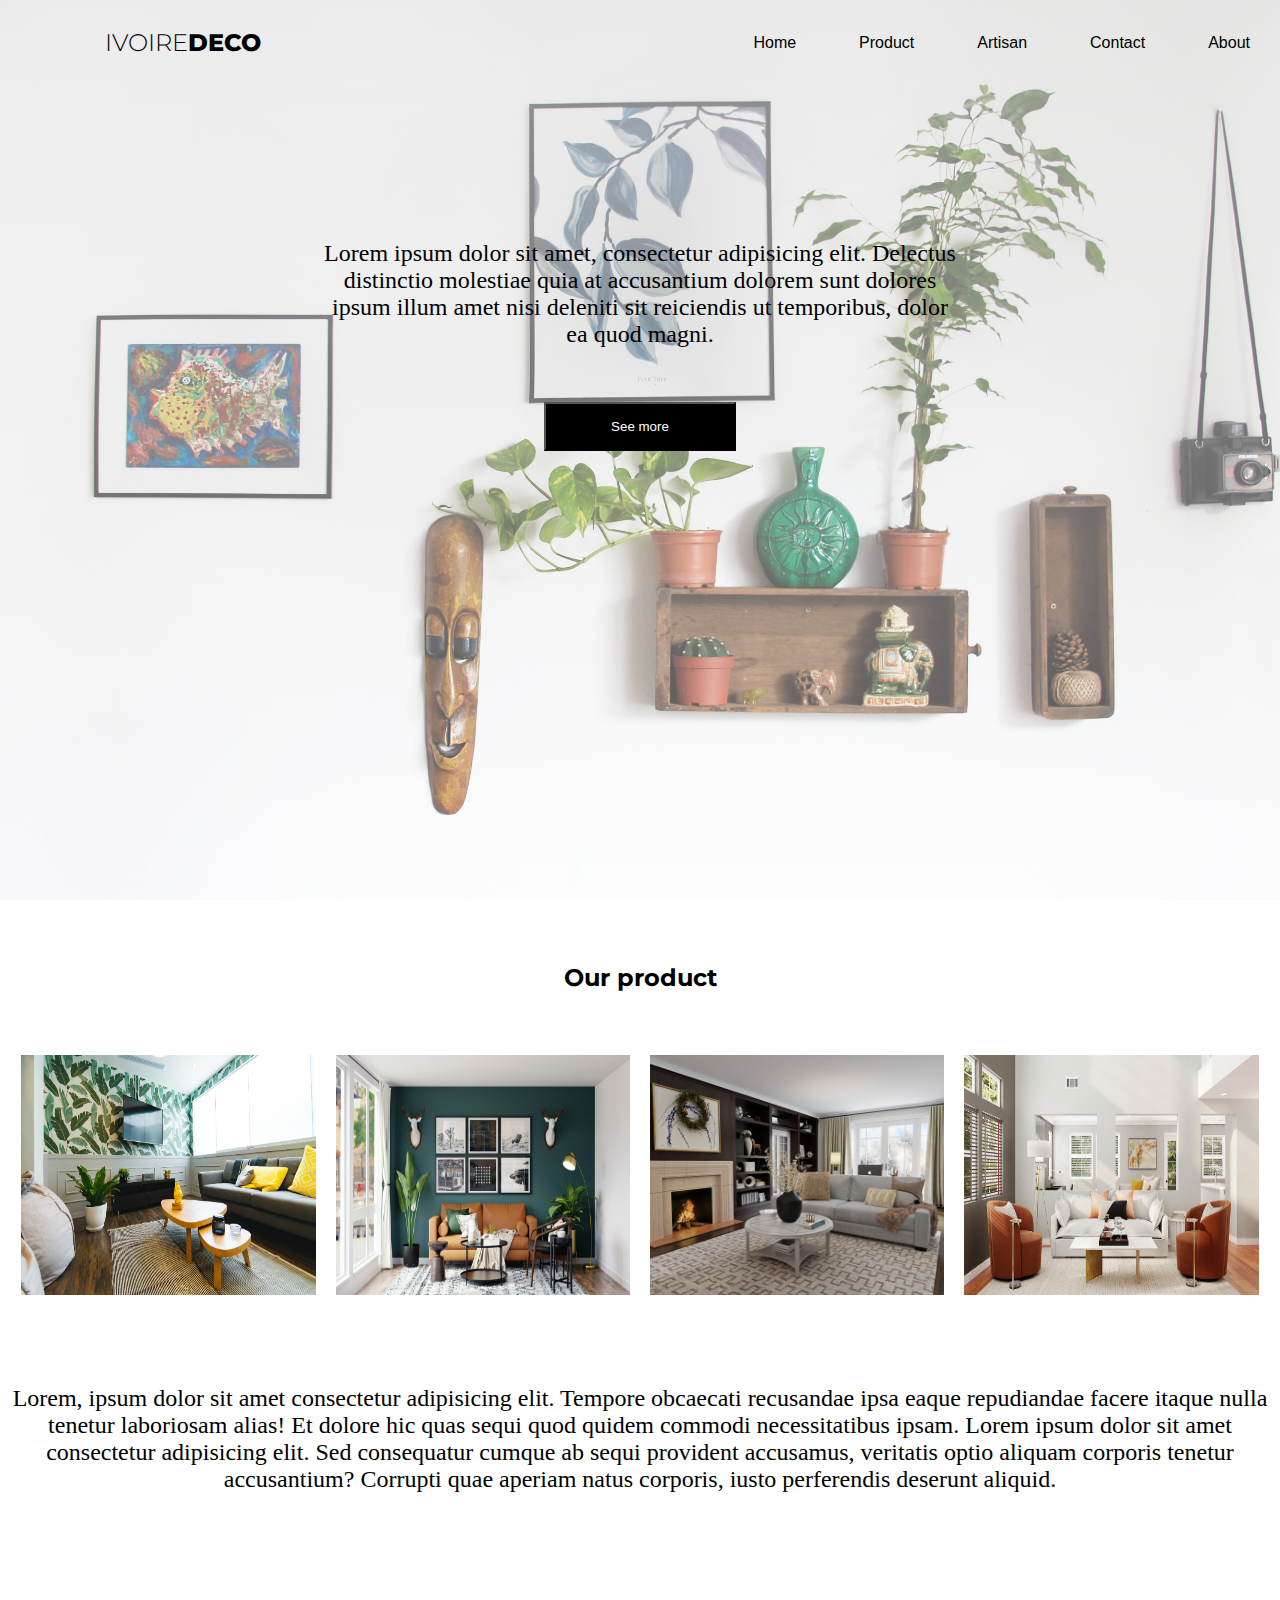
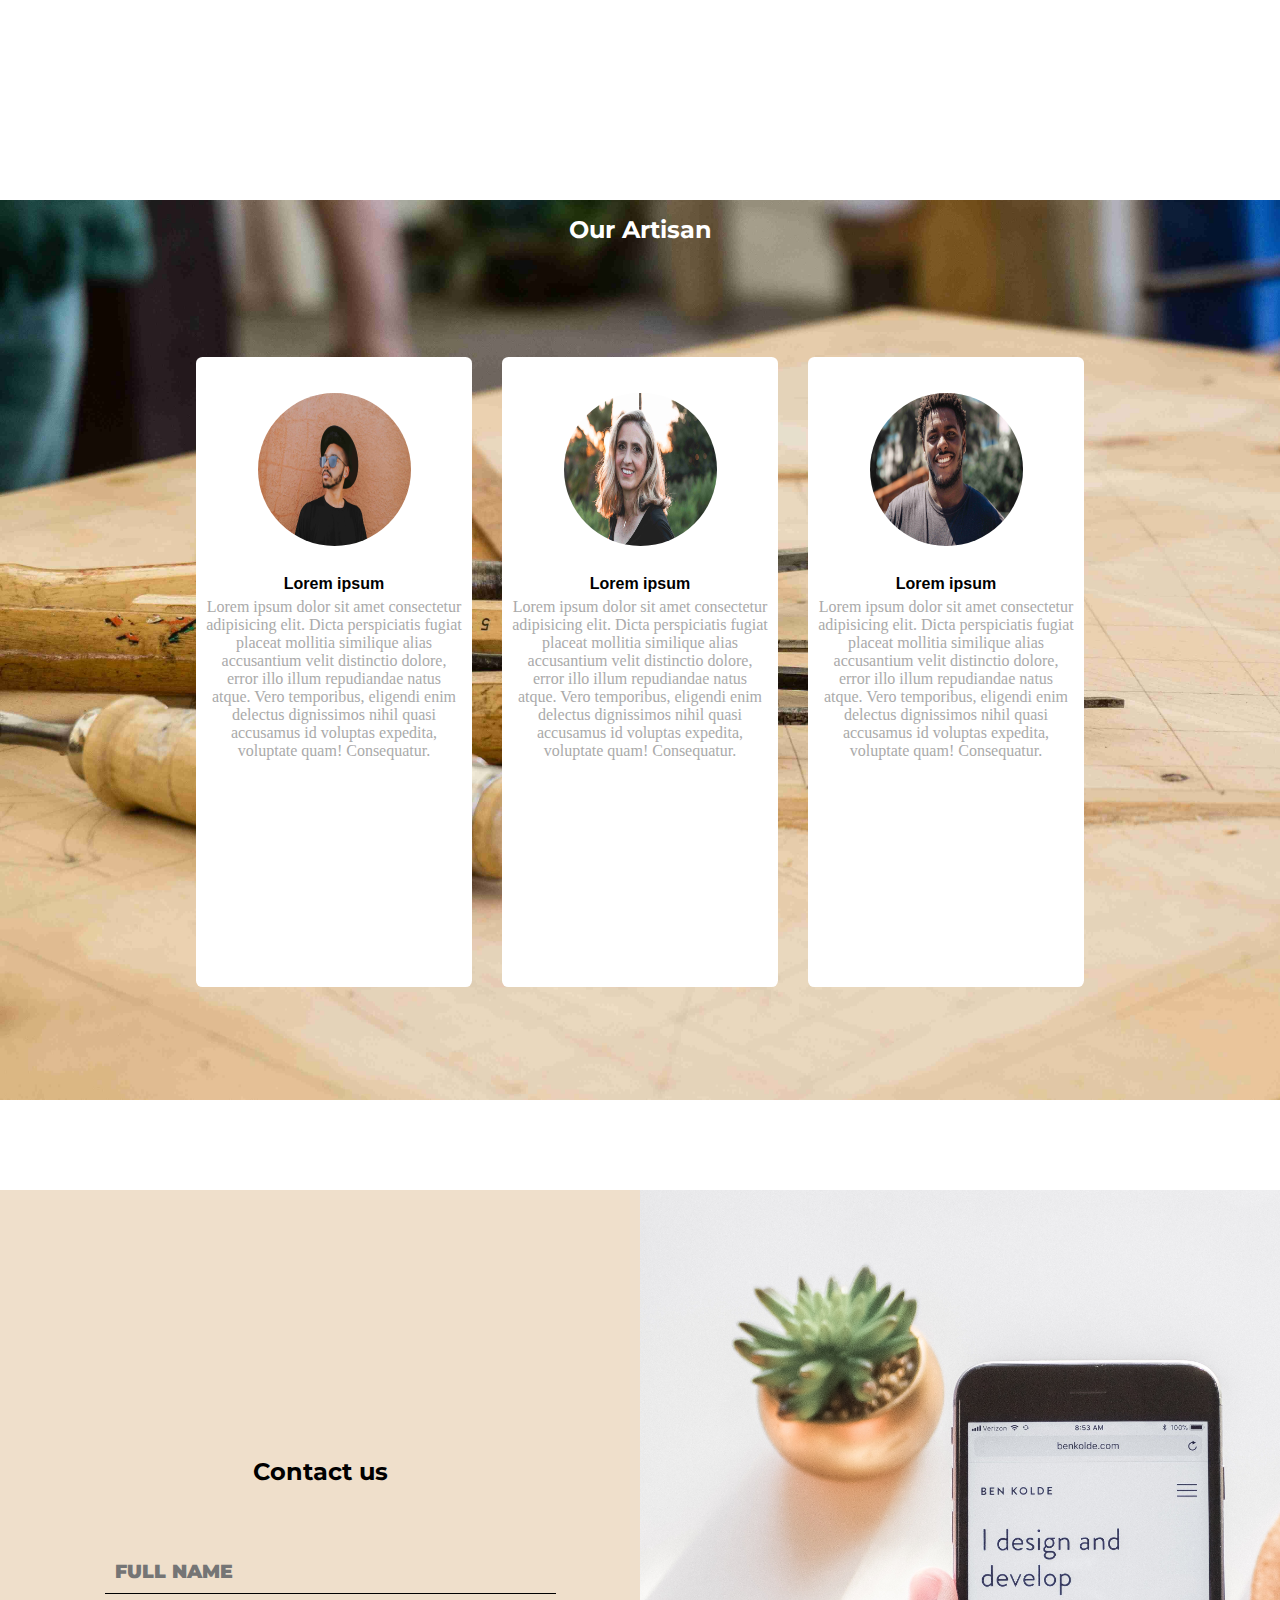
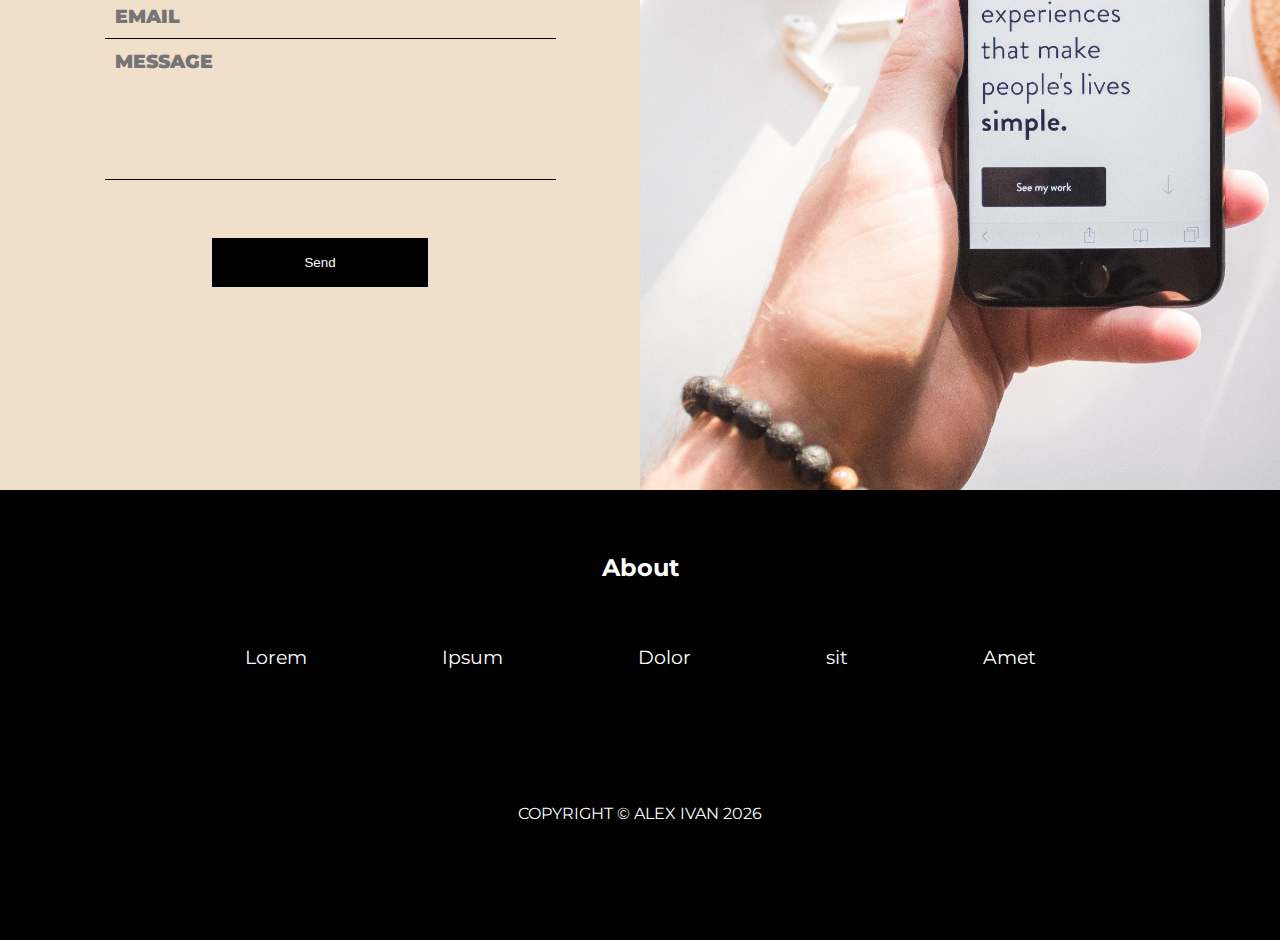
<file: index.html>
<!DOCTYPE html>
<html lang="en">
  <head>
    <meta charset="UTF-8" />
    <meta http-equiv="X-UA-Compatible" content="IE=edge" />
    <meta name="viewport" content="width=device-width, initial-scale=1.0" />
    <link rel="stylesheet" href="assets/css/style.css" />
    <script src="https://cdn.lordicon.com/xdjxvujz.js"></script>
    <link rel="stylesheet" href="https://fonts.googleapis.com/css2?family=Material+Symbols+Outlined:opsz,wght,FILL,GRAD@48,400,0,0" />
    <script src="assets/js/index.js"></script>
    <link rel="shortcut icon" href="img/logo/A.png" type="image/x-icon">
    <title>Home</title>
  </head>
  <body onscroll="navbarActive()" onload="loader()" id="myDIV">
    <div id="loader">
      <lord-icon
    src="https://cdn.lordicon.com/ulhdumaq.json"
    trigger="loop"
    style="width:250px;height:250px">
</lord-icon>
    </div>
    <div class="container">
      <!------------- header ---------------------->

      <div class="header" id="header">


        <section class="logo" style="display: flex; align-items: center;gap: 10px;">
          <lord-icon
                src="https://cdn.lordicon.com/dqunxaob.json"
                trigger="hover"
                colors="primary:#121331,secondary:#b4b4b4"
                style="width: 45px; height: 45px"
              >
              </lord-icon
              >
          <a href="#home" style="text-decoration: none; color: black"
            ><span style="font-weight: 300; text-transform: uppercase"
              >ivoire</span
            ><span style="font-weight: 800; text-transform: uppercase"
              >deco</span
            ></a
          >
        </section>

<section class="menu">
<span class="material-symbols-outlined" style="font-size: 50px" onclick="openMenu()">
  menu
  </span>
</section>
<section id="menu_smooth" class="menu_inactive">
<span id="closeBtn" style="font-size: 50px" class="material-symbols-outlined" onclick="closeMenu()">
  close
  </span>
  <ul>
    <li><a href="#">Home</a></li>
    <li><a href="#product">Product</a></li>
    <li><a href="#artisan">Artisan</a></li>
    <li><a href="#contact">Contact</a></li>
    <li><a href="#about">About</a></li>
  </ul>
</section>

        <section class="navbar_parent" id="navbar">
          <ul class="navbar">
            <li><a href="#">Home</a></li>
            <li><a href="#product">Product</a></li>
            <li><a href="#artisan">Artisan</a></li>
            <li><a href="#contact">Contact</a></li>
            <li><a href="#about">About</a></li>
          </ul>
        </section>
      </div>

      <!------------- end header ---------------------->

      <!-------------- product part --------------------------->

      <section class="container-text">
        <p>
          Lorem ipsum dolor sit amet, consectetur adipisicing elit. Delectus
          distinctio molestiae quia at accusantium dolorem sunt dolores ipsum
          illum amet nisi deleniti sit reiciendis ut temporibus, dolor ea quod
          magni.
        </p>
      </section>

      <button>See more</button>
 
    </div>

    <div class="container-2" id="product">
      <section>
        <h3 class="title">Our product</h3>
      </section>

      <section class="product-grid" style="margin-bottom: 10vh">
        <main><img src="img/image1.jpg" alt="" /></main>
        <main><img src="img/image5.jpg" alt="" /></main>
        <main><img src="img/image3.jpg" alt="" /></main>
        <main><img src="img/image4.jpg" alt="" /></main>
      </section>

      <section>
        <p>
          Lorem, ipsum dolor sit amet consectetur adipisicing elit. Tempore
          obcaecati recusandae ipsa eaque repudiandae facere itaque nulla
          tenetur laboriosam alias! Et dolore hic quas sequi quod quidem commodi
          necessitatibus ipsam. Lorem ipsum dolor sit amet consectetur
          adipisicing elit. Sed consequatur cumque ab sequi provident accusamus,
          veritatis optio aliquam corporis tenetur accusantium? Corrupti quae
          aperiam natus corporis, iusto perferendis deserunt aliquid.
        </p>
      </section>
    </div>

    <!-----------------------end product part-------------------->

    <!------------------------ artisan part ------------------------>
    <div class="container-3" id="artisan">
      <section>
        <h3 class="artisan-title">Our Artisan</h3>
      </section>
      <section class="card">
        <main>
          <img src="img/artisan/avatar4.jpg" alt="" />
          <h4 class="artisan_name">Lorem ipsum</h4>
          <p>
            Lorem ipsum dolor sit amet consectetur adipisicing elit. Dicta
            perspiciatis fugiat placeat mollitia similique alias accusantium
            velit distinctio dolore, error illo illum repudiandae natus atque.
            Vero temporibus, eligendi enim delectus dignissimos nihil quasi
            accusamus id voluptas expedita, voluptate quam! Consequatur.
          </p>
        </main>
        <main>
          <img src="img/artisan/avatar3.jpg" alt="" />
          <h4 class="artisan_name">Lorem ipsum</h4>
          <p>
            Lorem ipsum dolor sit amet consectetur adipisicing elit. Dicta
            perspiciatis fugiat placeat mollitia similique alias accusantium
            velit distinctio dolore, error illo illum repudiandae natus atque.
            Vero temporibus, eligendi enim delectus dignissimos nihil quasi
            accusamus id voluptas expedita, voluptate quam! Consequatur.
          </p>
        </main>
        <main>
          <img src="img/artisan/avatar2.jpg" alt="" />
          <h4 class="artisan_name">Lorem ipsum</h4>
          <p>
            Lorem ipsum dolor sit amet consectetur adipisicing elit. Dicta
            perspiciatis fugiat placeat mollitia similique alias accusantium
            velit distinctio dolore, error illo illum repudiandae natus atque.
            Vero temporibus, eligendi enim delectus dignissimos nihil quasi
            accusamus id voluptas expedita, voluptate quam! Consequatur.
          </p>
        </main>
      </section>
    </div>

    <div class="container-4" id="contact">
      <section class="contact">
        <main class="contact_form">
          <form action="#">
            <section>
              <h3 class="title">Contact us</h3>
            </section>
            <input type="text" name="fullname" placeholder="FULL NAME" /><br />
            <input type="text" name="fullname" placeholder="EMAIL" /><br />
            <textarea
              name="message"
              rows="5"
              cols="33"
              id=""
              cols="30"
              rows="10"
              placeholder="MESSAGE"
            ></textarea>
            <button type="submit">Send</button>
          </form>
        </main>
        <main class="contact_pic"></main>
      </section>
    </div>

    <div class="container-5" id="about">
      <h3 class="title">About</h3>
      <section class="about_section">
        <main>
          <ul>
            <li><a href="">Lorem</a></li>
            <li><a href="">Ipsum</a></li>
            <li><a href="">Dolor</a></li>
            <li><a href="">sit</a></li>
            <li><a href="">Amet</a></li>
          </ul>
        </main>
      </section>
      <section class="copyright">
        <p>COPYRIGHT &copy; ALEX IVAN <span id="date"></span></p>
      </section>
      <script>
        var date = new Date();
        var year = date.getFullYear();
        document.getElementById("date").innerHTML = year;
      </script>
    </div>
  </body>
</html>
</file>
<file: assets/css/style.css>
@import url("https://fonts.googleapis.com/css2?family=Montserrat:wght@100&display=swap");

* {
  margin: 0;
  padding: 0;
  scroll-behavior: smooth;
}

#loader {
  position: absolute;
  width: 100%;
  height: 100vh;
  display: flex;
  justify-content: center;
  align-items: center;
  overflow-x: hidden;
  background-color: white;
  z-index: 100;
}

.container {
  width: 100%;
  height: 100vh;
  background-image: linear-gradient(
      to bottom,
      rgba(225, 225, 225, 0.611),
      rgba(246, 248, 250, 0.315)
    ),
    url("../../img/container-bg.jpg");
  background-size: cover;
  background-repeat: no-repeat;
}

.container img {
  filter: contrast(50%);
}

.header {
  padding-top: 10px;
  padding-bottom: 30px;
  display: flex;
  justify-content: space-between;
  align-items: center;
}

.navbar_parent {
  width: 100%;
}

.menu {
  display: none;
}

.menu_inactive {
  display: none;
}

.navbar {
  display: flex;
  flex-direction: row;
  justify-content: end;
  align-items: center;
  gap: 7vh;
  margin-right: 30px;
}

.navbar li {
  list-style: none;
}

.navbar li a {
  text-decoration: none;
  color: black;
  font-family: "Lucida Sans", "Lucida Sans Regular", "Lucida Grande",
    "Lucida Sans Unicode", Geneva, Verdana, sans-serif;
}

.navbar li a:hover {
  text-decoration: none;
  color: #aaaaaa;
  font-family: "Lucida Sans", "Lucida Sans Regular", "Lucida Grande",
    "Lucida Sans Unicode", Geneva, Verdana, sans-serif;
}

.navbar li a:active {
  text-decoration: none;
  color: #aaaaaa;
  font-family: "Lucida Sans", "Lucida Sans Regular", "Lucida Grande",
    "Lucida Sans Unicode", Geneva, Verdana, sans-serif;
}

.navbar_active {
  position: fixed;
  top: 0;
  padding-top: 10px;
  padding-bottom: 10px;
  width: 100%;
  z-index: 10;
  background-color: white;
  /* transition: transform .1s; */
  box-shadow: 1px 0px 10px #d4d4d4;
  animation-name: out;
  animation-duration: 0.5s;
}

@keyframes out {
  from {
    opacity: 0;
  }
  to {
    opacity: 1;
  }
}

.logo {
  margin: 10px;
  font-family: "Montserrat", sans-serif;
  font-size: x-large;
  margin-left: 50px;
}

.container-text {
  width: 50%;
  margin: auto;
  font-size: x-large;
  text-align: center;
  margin-top: 15vh;
}

button {
  width: 15%;
  padding: 15px;
  display: block;
  background-color: transparent;
  background-color: rgb(0, 0, 0);
  margin: auto;
  color: rgb(255, 255, 255);
  margin-top: 6vh;
  cursor: pointer;
}

button:hover {
  width: 15%;
  padding: 15px;
  display: block;
  background-color: transparent;
  background-color: rgb(255, 255, 255);
  margin: auto;
  color: rgb(0, 0, 0);
  margin-top: 6vh;
  cursor: pointer;
}
/*     end container    */

/*        container 2     */
.container-2 {
  width: 100%;
  height: 100vh;
}

.title {
  text-align: center;
  padding-top: 7vh;
  padding-bottom: 7vh;
  font-size: x-large;
  font-family: "Montserrat";
}

.product-grid {
  width: 100%;
  overflow: hidden;
  margin: auto;
  display: flex;
  flex-direction: row;
  justify-content: center;
  gap: 20px;
}

.product-grid main {
  width: 23%;
}

.product-grid main img {
  width: 100%;
  height: 100%;
}

.container-2 section p {
  margin-right: 10px;
  margin-left: 10px;
  text-align: center;
  font-size: x-large;
}

/*----------------- end container 2--------------------------*/

/*----------------- container 3 ------------------------------*/

.container-3 {
  width: 100%;
  background-image: url("../../img/image9.jpg");
  background-size: cover;
  background-repeat: no-repeat;
  height: 100vh;
  display: flex;
  flex-direction: column;
  align-items: center;
  margin-bottom: 10vh;
}

.container-3 .card {
  display: flex;
  margin: auto;
  flex-direction: row;
  justify-content: center;
  width: 100%;
  height: 70vh;
  gap: 30px;
}

.container-3 .card main {
  /* display: flex;
  margin: auto;
  flex-direction: column;
  justify-content: center; */
  text-align: center;
  font-family: Cambria, Cochin, Georgia, Times, "Times New Roman", serif;
  color: #aaaaaa;
  padding: 10px;
  border-radius: 0.4em;
  background-color: white;
  width: 20%;
}

.container-3 .card main:hover {
  text-align: center;
  border-radius: 0.4em;
  background-color: white;
  width: 20%;
  -ms-transform: scale(1.05); /* IE 9 */
  -webkit-transform: scale(1.05); /* Safari 3-8 */
  transform: scale(1.05);
  box-shadow: 2px 2px 12px #e7d1b5, -2px -2px 12px #e7d1b5;
}

.container-3 .card main img {
  width: 17vh;
  height: 17vh;
  margin: 10%;
  border-radius: 50%;
  transition: transform 0.1s;
}

.artisan-title {
  margin-top: 15px;
  font-size: x-large;
  color: white;
  font-family: "Montserrat";
}

.artisan_name {
  font-family: "Lucida Sans", "Lucida Sans Regular", "Lucida Grande",
    "Lucida Sans Unicode", Geneva, Verdana, sans-serif;
  font-weight: 900;
  margin-bottom: 5px;
  color: black;
}

/*--------------- end container 3 ------------------------*/

/*-------------------- container 4 ----------------------*/

.container-4 {
  width: 100%;
  height: 100vh;
}

.contact {
  width: 100%;
  height: 100%;
  display: flex;
}

.contact_form {
  width: 50%;
  display: flex;
  justify-content: center;
  align-items: center;
  background-color: #efdfcb;
}

.contact_form input {
  border: none;
  border-bottom: 1px solid black;
  background-color: transparent;
  font-family: "Montserrat";
  font-weight: 900;
  border-radius: 0px;
  color: black;
  padding: 10px;
  width: 100%;
  outline: none;
  font-size: larger;
}

.contact_form textarea {
  border: none;
  font-weight: 900;
  font-family: "Montserrat";
  outline: none;
  font-size: larger;
  background-color: transparent;
  resize: none;
  border-bottom: 1px solid black;
  border-radius: 0px;
  color: black;
  padding: 10px;
  width: 100%;
}

.contact_pic {
  width: 50%;
  background-image: url("../../img/image11.jpg");
  background-repeat: no-repeat;
  background-size: cover;
  overflow: hidden;
}

.container-4 .contact form button {
  width: 50%;
  padding: 15px;
  display: block;
  background-color: black;
  border: 2px solid rgb(0, 0, 0);
  margin: auto;
  color: rgb(255, 255, 255);
  margin-top: 6vh;
  cursor: pointer;
}

.container-5 {
  width: 100%;
  height: 50vh;
  background-color: black;
  color: #fff;
  font-family: "Montserrat";
}

.container-5 .about_section {
  display: flex;
  justify-content: center;
  align-items: center;
}

.container-5 .about_section main ul {
  display: flex;
  font-size: larger;
  gap: 15vh;
}

.container-5 .about_section main ul li {
  list-style: none;
  transition: transform 0.1s;
}

.container-5 .about_section main ul li a {
  text-decoration: none;
  color: white;
}

.container-5 .about_section main ul li:hover {
  text-decoration: none;
  color: white;
  transition: transform 0.1s;
  -ms-transform: scale(1.05); /* IE 9 */
  -webkit-transform: scale(1.05); /* Safari 3-8 */
  transform: scale(1.05);
}

.copyright {
  display: flex;
  justify-content: center;
  vertical-align: bottom;
  margin-top: 15vh;
}

/*---------- end container 4 ------------*/

/*----------- responsive part with media query --------------*/

@media screen and (max-width: 500px) {
  .navbar {
    display: none;
  }

  .navbar_parent {
    display: none;
  }

  .menu_inactive {
    display: none;
  }

  .menu_active {
    display: flex;
    justify-content: center;
    align-items: center;
    flex-direction: column;
    position: absolute;
    top: 0;
    left: 0;
    bottom: 0;
    width: 100%;
    height: 100%;
    background-color: white;
    font-weight: 700;
    z-index: 99;
    animation-name: menu-animation;
    animation-duration: 1s;
  }

  @keyframes menu-animation {
    from {
      opacity: 0;
    }
    to {
      opacity: 1;
    }
  }

  .menu_active ul li,
  a {
    text-decoration: none;
    color: black;
    text-align: center;
    font-size: larger;
    list-style: none;
    line-height: 7vh;
    font-family: "Montserrat";
  }

  .menu {
    display: flex;
    justify-content: end;
    width: 100%;
    margin-right: 2vh;
  }

  #closeBtn {
    position: absolute;
    top: 0;
    right: 0;
    margin-top: 3vh;
    margin-right: 2vh;
  }

  .container {
    width: 100%;
    height: 80vh;
    background-image: linear-gradient(
        to bottom,
        rgba(225, 225, 225, 0.611),
        rgba(246, 248, 250, 0.315)
      ),
      url("../../img/container-bg.jpg");
    background-size: cover;
    background-repeat: no-repeat;
  }

  .logo {
    margin: 10px;
    font-family: "Montserrat", sans-serif;
    font-size: x-large;
    margin-left: 10px;
  }

  .container-text {
    width: 90%;
    margin: auto;
    font-size: x-large;
    text-align: center;
    margin-top: 10vh;
  }

  button {
    width: 50%;
    padding: 15px;
    display: block;
    background-color: transparent;
    background-color: rgb(0, 0, 0);
    margin: auto;
    color: rgb(255, 255, 255);
    margin-top: 6vh;
    cursor: pointer;
  }

  /*---------------------------------------*/

  .container-2 {
    width: 100%;
    height: 170vh;
  }

  .title {
    text-align: center;
    padding-top: 3vh;
    padding-bottom: 3vh;
    font-size: x-large;
    font-family: "Montserrat";
  }

  .product-grid {
    width: 100%;
    overflow: hidden;
    align-items: center;
    display: flex;
    flex-direction: column;
    justify-content: center;
    gap: 20px;
  }

  .product-grid main {
    width: 90%;
  }

  .product-grid main img {
    width: 100%;
    height: auto;
  }

  .container-2 section p {
    margin-right: 10px;
    margin-left: 10px;
    text-align: center;
    font-size: larger;
  }

  /*----------------------------------------------*/

  .container-3 {
    width: 100%;
    background-image: url("../../img/image7.jpg");
    background-size: cover;
    background-repeat: no-repeat;
    height: 200vh;
    display: flex;
    flex-direction: column;
    align-items: center;
    margin-top: 10vh;
    margin-bottom: 10vh;
  }

  .container-3 .card main {
    text-align: center;
    font-family: Cambria, Cochin, Georgia, Times, "Times New Roman", serif;
    color: #aaaaaa;
    padding: 10px;
    border-radius: 0.4em;
    background-color: white;
    padding-bottom: 5vh;
    width: 80%;
  }

  .container-3 .card main:hover {
    text-align: center;
    border-radius: 0.4em;
    background-color: white;
    width: 80%;
    -ms-transform: scale(1.05); /* IE 9 */
    -webkit-transform: scale(1.05); /* Safari 3-8 */
    transform: scale(1.05);
    box-shadow: 2px 2px 8px #e7d1b5, -2px -2px 8px #e7d1b5;
  }

  .container-3 .card {
    display: flex;
    flex-direction: column;
    justify-content: center;
    align-items: center;
    width: 100%;
    height: 30px;
  }

  /*-------------------------------------------*/

  .contact_form {
    width: 100%;
    display: flex;
    align-items: center;
    justify-content: center;
    text-align: center;
    background-color: #efdfcb;
  }

  .contact_pic {
    display: none;
  }

  .contact_form textarea {
    border: none;
    font-weight: 900;
    font-family: "Montserrat";
    outline: none;
    font-size: larger;
    background-color: transparent;
    resize: none;
    border-bottom: 1px solid black;
    border-radius: 0px;
    color: black;
    padding: 10px;
    width: 80%;
  }

  .contact_form input {
    border: none;
    border-bottom: 1px solid black;
    background-color: transparent;
    font-family: "Montserrat";
    font-weight: 900;
    border-radius: 0px;
    color: black;
    padding: 10px;
    width: 80%;
    outline: none;
    font-size: larger;
  }

  .contact {
    width: 100%;
    height: 100%;
    display: flex;
  }

  /*-------------------------------------------*/

  .container-5 {
    width: 100%;
    height: auto;
    padding-bottom: 10vh;
    background-color: black;
    color: #fff;
    font-family: "Montserrat";
  }

  .container-5 .about_section main ul {
    display: block;
    font-size: larger;
    text-align: center;
    line-height: 3vh;
  }

  .container-5 .about_section main ul li {
    list-style: none;
    transition: transform 0.1s;
    margin-bottom: 3vh;
  }

  .copyright {
    display: flex;
    justify-content: center;
  }
}

@media screen and (min-width: 500px) and (max-width: 950px) {
  .navbar {
    display: none;
  }

  .navbar_parent {
    display: none;
  }

  .menu_inactive {
    display: none;
  }

  .menu_active {
    display: flex;
    justify-content: center;
    align-items: center;
    flex-direction: column;
    position: absolute;
    top: 0;
    left: 0;
    bottom: 0;
    width: 100%;
    height: 100%;
    background-color: white;
    font-weight: 700;
    z-index: 99;
    animation-name: menu-animation;
    animation-duration: 1s;
  }

  @keyframes menu-animation {
    from {
      opacity: 0;
    }
    to {
      opacity: 1;
    }
  }

  .menu_active ul li,
  a {
    text-decoration: none;
    color: black;
    text-align: center;
    font-size: larger;
    list-style: none;
    line-height: 7vh;
    font-family: "Montserrat";
  }

  .menu {
    display: flex;
    justify-content: end;
    width: 100%;
    margin-right: 2vh;
  }

  #closeBtn {
    position: absolute;
    top: 0;
    right: 0;
    margin-top: 3vh;
    margin-right: 2vh;
  }

  .container {
    width: 100%;
    height: 80vh;
    background-image: linear-gradient(
        to bottom,
        rgba(225, 225, 225, 0.611),
        rgba(246, 248, 250, 0.315)
      ),
      url("../../img/container-bg.jpg");
    background-size: cover;
    background-repeat: no-repeat;
  }

  .logo {
    margin: 10px;
    font-family: "Montserrat", sans-serif;
    font-size: x-large;
    margin-left: 10px;
  }



  button {
    width: 40%;
    padding: 15px;
    display: block;
    background-color: transparent;
    background-color: rgb(0, 0, 0);
    margin: auto;
    color: rgb(255, 255, 255);
    margin-top: 6vh;
    cursor: pointer;
    border: none;
  }
  
  button:hover {
    width: 40%;
    padding: 15px;
    display: block;
    background-color: transparent;
    background-color: rgb(255, 255, 255);
    margin: auto;
    color: rgb(0, 0, 0);
    margin-top: 6vh;
    cursor: pointer;
  }

  .container-2 {
    width: 100%;
    height: auto;
    margin-bottom: 20vh;
  }

  .title {
    text-align: center;
    padding-top: 3vh;
    padding-bottom: 3vh;
    font-size: x-large;
    font-family: "Montserrat";
  }

  .product-grid {
    width: 100%;
    overflow: hidden;
    align-items: flex-start;
    display: inline-flex;
    flex-wrap: wrap;
    flex-direction: row;
    justify-content: center;
    gap: 20px;
  }

  .product-grid main {
    width: 40%;
    overflow: hidden;
  }

  .product-grid main img {
    width: 100%;
    height: 30vh;
  }

  .container-2 section p {
    margin-right: 10px;
    margin-left: 10px;
    text-align: center;
    font-size: x-large;
  }

  .container-3 {
    width: 100%;
    background-image: url("../../img/image9.jpg");
    background-size: cover;
    background-repeat: no-repeat;
    height: 100vh;
    display: flex;
    flex-direction: column;
    align-items: center;
    margin-bottom: 10vh;
  }

  .container-3 .card {
    display: flex;
    flex-direction: column;
    justify-content: center;
    width: 100%;
    height: 70vh;
    gap: 30px;
  }

  .container-3 .card main {
    display: flex;
    margin: auto;
    flex-direction: row;
    justify-content: center;
    align-items: center;

    text-align: justify;
    font-family: Cambria, Cochin, Georgia, Times, "Times New Roman", serif;
    color: #aaaaaa;
    padding: 7px;
    border-radius: 0.7em;
    background-color: white;
    width: 80%;
  }

  .container-3 .card main:hover {
    border-radius: 0.4em;
    background-color: white;
    width: 80%;
    -ms-transform: scale(1.05); /* IE 9 */
    -webkit-transform: scale(1.05); /* Safari 3-8 */
    transform: scale(1.05);
    box-shadow: 2px 2px 12px #e7d1b5, -2px -2px 12px #e7d1b5;
  }

  .container-3 .card main img {
    width: 10vh;
    height: 10vh;
    margin: 5%;
    border-radius: 50%;
    transition: transform 0.1s;
  }

  .artisan-title {
    margin-top: 15px;
    font-size: x-large;
    color: white;
    font-family: "Montserrat";
  }

  .artisan_name {
    font-family: "Lucida Sans", "Lucida Sans Regular", "Lucida Grande",
      "Lucida Sans Unicode", Geneva, Verdana, sans-serif;
    font-weight: 900;
    font-size: small;
    color: black;
    position: absolute;
    width: 15%;
    display: flex;
    align-items: center;
    text-align: center;
    left: 13.5%;
    top: 1;
    height: 15%;
    justify-content: center;
  }

  .container-4 {
    width: 100%;
    height: 100vh;
  }

  .contact {
    width: 100%;
    height: 100%;
    display: flex;
  }

  .contact_form {
    width: 100%;
    display: flex;
    justify-content: center;
    align-items: center;
    background-color: #efdfcb;
  }

  .contact_form input {
    border: none;
    border-bottom: 1px solid black;
    background-color: transparent;
    font-family: "Montserrat";
    font-weight: 900;
    border-radius: 0px;
    color: black;
    padding: 10px;
    width: 100%;
    outline: none;
    font-size: larger;
  }

  .contact_form textarea {
    border: none;
    font-weight: 900;
    font-family: "Montserrat";
    outline: none;
    font-size: larger;
    background-color: transparent;
    resize: none;
    border-bottom: 1px solid black;
    border-radius: 0px;
    color: black;
    padding: 10px;
    width: 100%;
  }

  .contact_pic {
    width: 50%;
    background-image: url("../../img/image11.jpg");
    background-repeat: no-repeat;
    background-size: cover;
    overflow: hidden;
    display: none;
  }

  .container-4 .contact form button {
    width: 50%;
    padding: 15px;
    display: block;
    background-color: black;
    border: 2px solid rgb(0, 0, 0);
    margin: auto;
    color: rgb(255, 255, 255);
    margin-top: 6vh;
    cursor: pointer;
  }

  .container-5 {
    width: 100%;
    height: auto;
    padding-bottom: 10vh;
    background-color: black;
    color: #fff;
    font-family: "Montserrat";
  }

  .container-5 .about_section main ul {
    display: flex;
    font-size: larger;
    text-align: center;
    gap: 7vh;
  }

  .container-5 .about_section main ul li {
    list-style: none;
    transition: transform 0.1s;
    margin-bottom: 3vh;
  }


  .copyright {
    display: flex;
    justify-content: center;
  }
}
</file>
